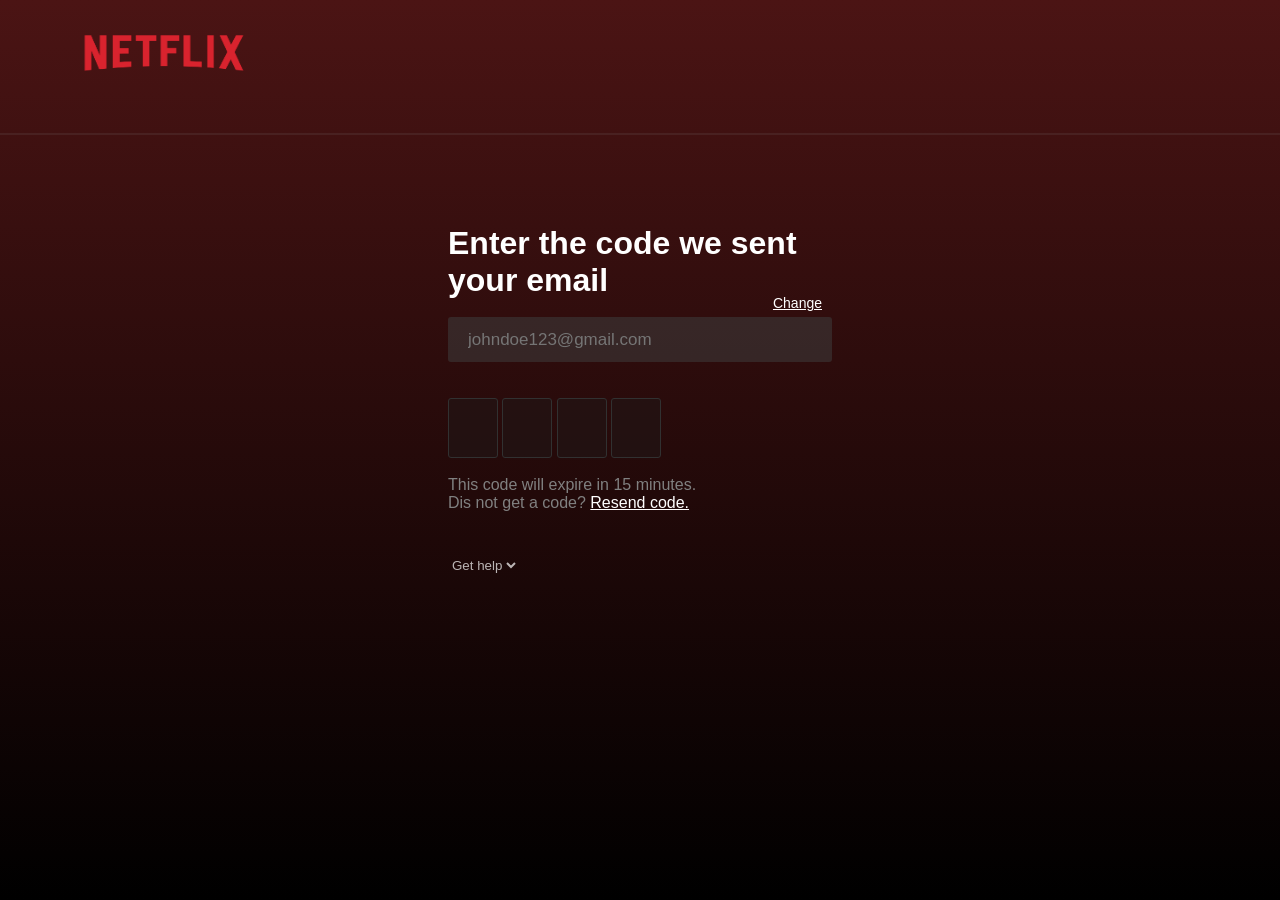
<file: pages/otp.html>
<!DOCTYPE html>
<html lang="en">
<head>
    <meta charset="UTF-8">
    <meta name="viewport" content="width=device-width, initial-scale=1.0">
    <title>Netflix India - Watch Shows online</title>
    <link rel="stylesheet" href="./otp.css">
</head>
<body>
    <header>
        <div class="logo">
            <img src="../assets/images/Netflix_Logo_PMS.png" alt="logo">
        </div>
    </header>
    <main>
        <form action="./browse.html">
            <h1>Enter the code we sent your email</h1>
            <input type="email" name="email" id="email" placeholder="johndoe123@gmail.com" readonly>
            <a href="#">Change</a>
            <br><br>
            <input type="text" name="otp1" id="otp1" required maxlength="1">
            <input type="text" name="otp2" id="otp2" required maxlength="1">
            <input type="text" name="otp3" id="otp3" required maxlength="1">
            <input type="text" name="otp4" id="otp4" required maxlength="1">
            <br><br>
            <p>This code will expire in 15 minutes.</p>
            <p>Dis not get a code? <a href="#">Resend code.</a></p>
            <select name="help" id="help" disabled>
                <option value="help">Get help</option>
            </select>
            <input type="submit" value="">
        </form>
    </main>
</body>
</html>
</file>
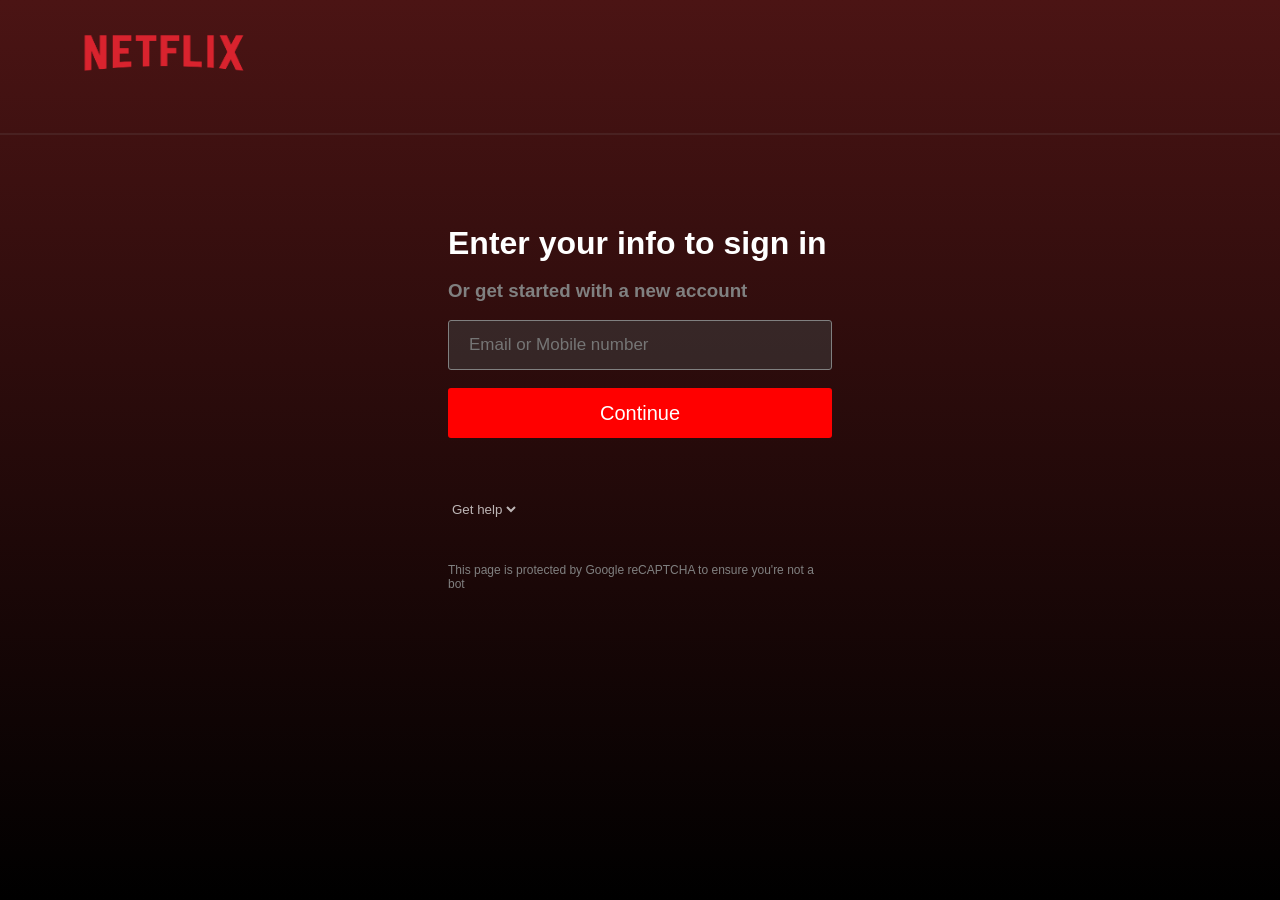
<file: pages/signin.html>
<!DOCTYPE html>
<html lang="en">
<head>
    <meta charset="UTF-8">
    <meta name="viewport" content="width=device-width, initial-scale=1.0">
    <title>Netflix India - Watch Shows online</title>
    <link rel="stylesheet" href="./signin.css">
</head>
<body>
    <header>
        <div class="logo">
            <img src="../assets/images/Netflix_Logo_PMS.png" alt="logo">
        </div>
    </header>
    <main>
        <form action="./browse.html">
            <h1>Enter your info to sign in</h1>
            <br>
            <h3><p>Or get started with a new account</p></h3>
            <input type="email" name="email" id="email" placeholder="Email or Mobile number">
            <button type="submit"><a href="./browse.html">Continue</a></button>
            <br><br>
            <select name="help" id="help" disabled>
                <option value="help">Get help</option>
            </select>
            <span><p>This page is protected by Google reCAPTCHA to ensure you're not a bot</p></span>
        </form>
    </main>
</body>
</html>
</file>
<file: pages/otp.css>
*{
    margin: 0;
    padding: 0;
    box-sizing: border-box;
}
body{
    background: linear-gradient(to bottom, rgb(75, 20, 20), black);
    width: 100%;
    height: 100vh;
}
header{
    width: 100%;
    height: 15vh;
    border-bottom: solid 2px rgba(128, 128, 128, 0.137);
}
header .logo{
    width: 90%;
    margin: auto;
    padding-top: 2vh;
}
.logo img{
    width: 200px;
    height: 70px;
}
form{
    width: 30%;
    margin: auto;
    padding: 10vh 0px;
    font-family: sans-serif;
    color: white;
    position: relative;
}
input[type='email']{
    margin: 2vh 0px;
    height: 45px;
    width: 100%;
    padding-left: 20px;
    font-size: 17px;
    background-color: rgba(61, 60, 60, 0.562);
    border: none;
    border-radius: 3px;
    color: white;
}
input[type='email']+a{
    position: absolute;
    right: 10px;
    top: 160px;
    font-size: 14px;
}
input[type='email']:focus{
    outline: none;
}
input[type='text']{
    width: 50px;
    height: 60px;
    background-color: rgba(29, 28, 28, 0.418);
    border: solid 1.5px rgb(49, 49, 49);
    border-radius: 3px;
    font-size: 35px;
    color: white;
    padding-left: 15px;
}
p{
    color: grey;
}
a{
    color: white;
}
select{
    margin: 5vh 0px;
    background-color: transparent;
    border: none;
    color: white;
}
select:focus{
    border: none;
    outline: none;
}
input[type="submit"]{
    background-color: transparent;
    border: none;
    outline: none;
}

@media (max-width:575.99px) {
    form{
        width: 90%;
    }
}
@media (min-width:576px) and (max-width:767.99px){
    form{
        width: 80%;
    }
}
@media (min-width:768px) and (max-width:991.99px) {
    form{
        width: 70%;
    }
}
@media (min-width:992px) and (max-width:1199.99px) {
    form{
        width: 60%;
    }
}
</file>
<file: pages/signin.css>
*{
    margin: 0;
    padding: 0;
    box-sizing: border-box;
}
body{
    background: linear-gradient(to bottom, rgb(75, 20, 20), black);
    width: 100%;
    height: 100vh;
}
header{
    width: 100%;
    height: 15vh;
    border-bottom: solid 2px rgba(128, 128, 128, 0.137);
}
header .logo{
    width: 90%;
    margin: auto;
    padding-top: 2vh;
}
.logo img{
    width: 200px;
    height: 70px;
}
form{
    width: 30%;
    margin: auto;
    padding: 10vh 0px;
    font-family: sans-serif;
    color: white;
    position: relative;
}
input[type='email']{
    margin: 2vh 0px;
    height: 50px;
    width: 100%;
    padding-left: 20px;
    font-size: 17px;
    background-color: rgba(61, 60, 60, 0.562);
    border: solid 1px grey;
    border-radius: 3px;
    color: white;
}
input[type='email']+a{
    position: absolute;
    right: 10px;
    top: 160px;
    font-size: 14px;
}
input[type='email']:focus{
    outline: none;
}
input[type='text']{
    width: 50px;
    height: 60px;
    background-color: rgba(29, 28, 28, 0.418);
    border: solid 1.5px rgb(49, 49, 49);
    border-radius: 3px;
    font-size: 35px;
    color: white;
    padding-left: 15px;
}
p{
    color: grey;
}
a{
    color: white;
    text-decoration: none;
    font-size: 20px;
}
select{
    margin: 5vh 0px;
    background-color: transparent;
    border: none;
    color: white;
}
select:focus{
    border: none;
    outline: none;
}
button{
    width: 100%;
    height: 50px;
    border: none;
    border-radius: 3px;
    background-color: red;
}
span p{
    font-size: 12px;
}
@media (max-width:575.99px) {
    form{
        width: 90%;
    }
}
@media (min-width:576px) and (max-width:767.99px){
    form{
        width: 80%;
    }
}
@media (min-width:768px) and (max-width:991.99px) {
    form{
        width: 70%;
    }
}
@media (min-width:992px) and (max-width:1199.99px) {
    form{
        width: 60%;
    }
}
</file>
